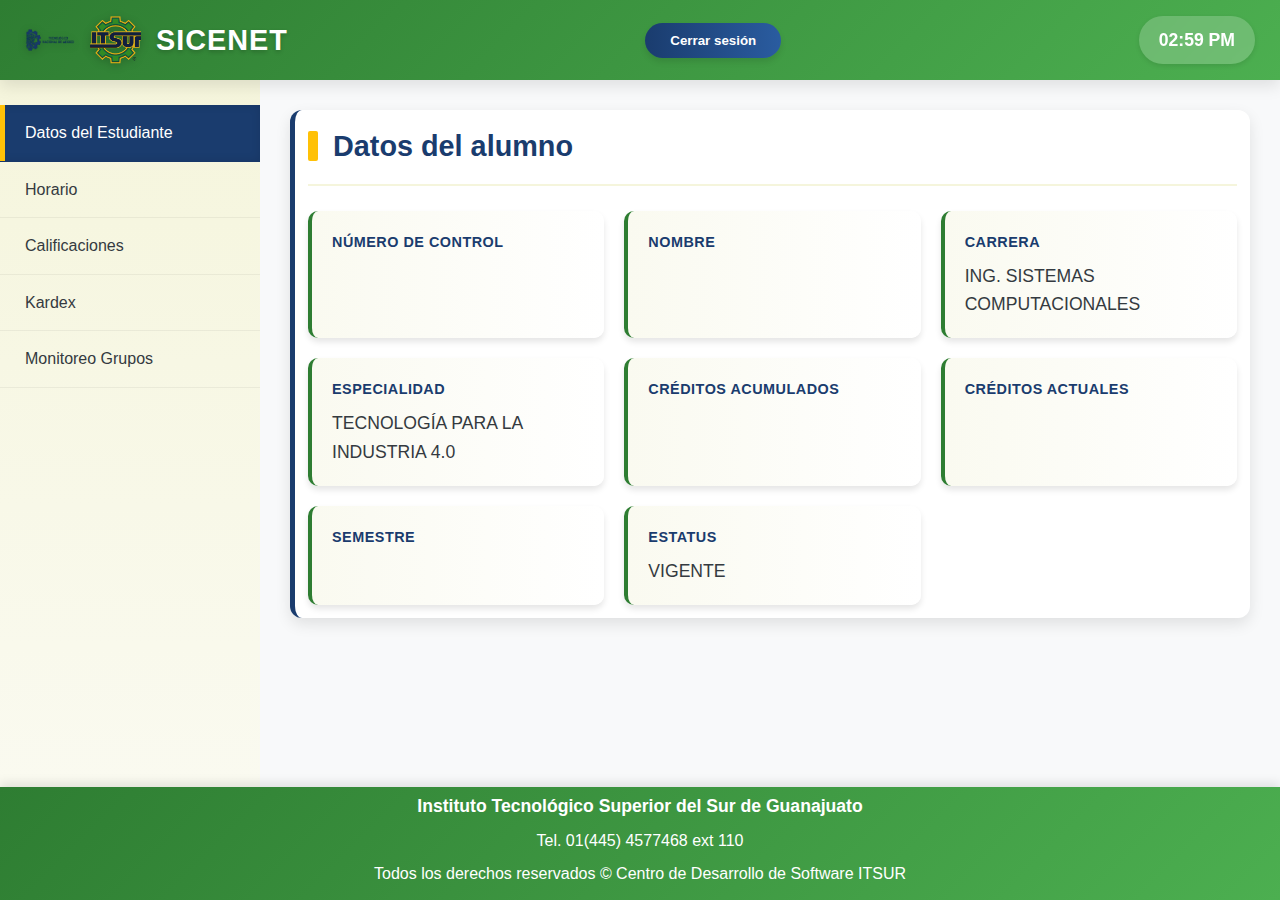
<file: index.html>
<!DOCTYPE html>
<html lang="en">

<head>
    <meta charset="UTF-8">
    <meta name="viewport" content="width=device-width, initial-scale=1.0">
    <title>Horarios SICENET</title>
    <link rel="stylesheet" href="estilos.css">
</head>

<body>
    <nav class="barra-superior">
        <div class="logo-container">
            <img class="logo1" src="img/tecnm.png" alt="logo TECNM">
            <img class="logo1" src="img/itsur.png" alt="logo ITSUR">
            <div class="titulo-sistema">SICENET</div>
        </div>
        <button class="cerrar">Cerrar sesión</button>
        <div class="hora-actual">02:59 PM</div>
    </nav>

    <div class="contenedor-principal">
        <aside class="barra-lateral">
            <div class="menu-horizontal">
                <div class="opcion-menu activo" data-target="datos-estudiante">Datos del Estudiante</div>
                <div class="opcion-menu" data-target="horario">Horario</div>
                <div class="opcion-menu" data-target="calificaciones">Calificaciones</div>
                <div class="opcion-menu" data-target="kardex">Kardex</div>
                <div class="opcion-menu" data-target="monitoreo">Monitoreo Grupos</div>
            </div>
        </aside>

        <main class="contenido">
            <section id="datos-estudiante" class="seccion">
                <h2 class="titulo-seccion">Datos del alumno</h2>
                <div class="datos-alumno">
                    <div class="dato-item">
                        <div class="dato-label">Número de Control</div>
                        <div></div>
                    </div>
                    <div class="dato-item">
                        <div class="dato-label">Nombre</div>
                        <div></div>
                    </div>
                    <div class="dato-item">
                        <div class="dato-label">Carrera</div>
                        <div>ING. SISTEMAS COMPUTACIONALES</div>
                    </div>
                    <div class="dato-item">
                        <div class="dato-label">Especialidad</div>
                        <div>TECNOLOGÍA PARA LA INDUSTRIA 4.0</div>
                    </div>
                    <div class="dato-item">
                        <div class="dato-label">Créditos Acumulados</div>
                        <div></div>
                    </div>
                    <div class="dato-item">
                        <div class="dato-label">Créditos Actuales</div>
                        <div></div>
                    </div>
                    <div class="dato-item">
                        <div class="dato-label">Semestre</div>
                        <div></div>
                    </div>
                    <div class="dato-item">
                        <div class="dato-label">Estatus</div>
                        <div>VIGENTE</div>
                    </div>
                </div>
            </section>

            <section id="horario" class="seccion seccion-oculta">
                <h2 class="titulo-seccion">Carga Académica del Alumno</h2>
                <table class="tabla-horarios">
                    <thead>
                        <tr>
                            <th>ACTIVIDAD</th>
                            <th>CLAVE</th>
                            <th>CRÉDITOS</th>
                            <th>LUNES</th>
                            <th>MARTES</th>
                            <th>MIÉRCOLES</th>
                            <th>JUEVES</th>
                            <th>VIERNES</th>
                            <th>SÁBADO</th>
                        </tr>
                    </thead>
                    <tbody>
                        <tr>
                            <td>SERVICIO SOCIAL</td>
                            <td>SS0001</td>
                            <td>10</td>
                            <td>10:30-11:40</td>
                            <td></td>
                            <td></td>
                            <td></td>
                            <td></td>
                            <td></td>
                        </tr>
                        <tr>
                            <td>RESIDENCIA PROFESIONAL</td>
                            <td>RP0001</td>
                            <td>10</td>
                            <td></td>
                            <td>15:00-16:00</td>
                            <td></td>
                            <td>15:00-16:00</td>
                            <td></td>
                            <td></td>
                        </tr>
                        <tr>
                            <td>ADMINISTRACIÓN DE PROYECTOS</td>
                            <td>AP0001</td>
                            <td>5</td>
                            <td>08:00-10:00</td>
                            <td></td>
                            <td>08:00-10:00</td>
                            <td></td>
                            <td></td>
                            <td></td>
                        </tr>
                    </tbody>
                </table>
            </section>

            <section id="calificaciones" class="seccion seccion-oculta">
                <h2 class="titulo-seccion">Calificaciones</h2>
                <div class="contenido-vacio">
                    El contenido de calificaciones estará disponible próximamente
                </div>
            </section>

            <section id="kardex" class="seccion seccion-oculta">
                <h2 class="titulo-seccion">Kardex</h2>
                <div class="contenido-vacio">
                    El contenido del kardex estará disponible próximamente
                </div>
            </section>

            <section id="monitoreo" class="seccion seccion-oculta">
                <h2 class="titulo-seccion">Monitoreo de Grupos</h2>
                <div class="contenido-vacio">
                    El contenido de monitoreo de grupos estará disponible próximamente
                </div>
            </section>
        </main>
    </div>

    <footer class="f-datos">
        <div>Instituto Tecnológico Superior del Sur de Guanajuato</div>
        <div>Tel. 01(445) 4577468 ext 110</div>
        <div>Todos los derechos reservados © Centro de Desarrollo de Software ITSUR</div>
    </footer>

    <script>
        document.addEventListener('DOMContentLoaded', function () {
            const opcionesMenu = document.querySelectorAll('.opcion-menu');

            function cambiarSeccion(targetId) {
                document.querySelectorAll('.seccion').forEach(seccion => {
                    seccion.classList.add('seccion-oculta');
                });

                document.getElementById(targetId).classList.remove('seccion-oculta');

                opcionesMenu.forEach(opcion => {
                    opcion.classList.remove('activo');
                    if (opcion.getAttribute('data-target') === targetId) {
                        opcion.classList.add('activo');
                    }
                });
            }

            opcionesMenu.forEach(opcion => {
                opcion.addEventListener('click', function () {
                    const targetId = this.getAttribute('data-target');
                    cambiarSeccion(targetId);
                });
            });

            cambiarSeccion('datos-estudiante');
        });
    </script>
</body>

</html>
</file>
<file: estilos.css>
:root {
            --color-azul: #1a3c6e;
            --color-azul-claro: #2a5ca0;
            --color-beige: #f5f5dc;
            --color-beige-claro: #fafaf0;
            --color-blanco: #ffffff;
            --color-verde: #2e7d32;
            --color-verde-claro: #4caf50;
            --color-amarillo: #ffc107;
            --color-amarillo-claro: #ffd54f;
            --color-gris-claro: #f8f9fa;
            --color-gris-medio: #e9ecef;
            --color-gris-oscuro: #343a40;
            --sombra-suave: 0 4px 6px rgba(0, 0, 0, 0.1);
            --sombra-media: 0 6px 15px rgba(0, 0, 0, 0.1);
            --transicion: all 0.3s ease;
        }

        * {
            box-sizing: border-box;
            padding: 0;
            margin: 0;
            font-family: 'Segoe UI', Tahoma, Geneva, Verdana, sans-serif;
        }

        body {
            background: linear-gradient(135deg, var(--color-gris-claro) 0%, var(--color-gris-medio) 100%);
            color: var(--color-gris-oscuro);
            line-height: 1.6;
            display: flex;
            flex-direction: column;
            min-height: 100vh;
        }

        .barra-superior {
            background: linear-gradient(135deg, var(--color-verde) 0%, var(--color-verde-claro) 100%);
            color: var(--color-blanco);
            padding: 15px 25px;
            display: flex;
            justify-content: space-between;
            align-items: center;
            box-shadow: var(--sombra-media);
            position: relative;
            z-index: 100;
        }

        .logo-container {
            display: flex;
            align-items: center;
            gap: 15px;
        }

        .logo1 {
            height: 50px;
            width: auto;
            filter: drop-shadow(0 2px 4px rgba(0, 0, 0, 0.2));
            transition: transform 0.3s ease;
        }

        .logo1:hover {
            transform: scale(1.05);
        }

        .titulo-sistema {
            font-size: 1.8rem;
            font-weight: 700;
            letter-spacing: 1px;
            text-shadow: 0 2px 4px rgba(0, 0, 0, 0.2);
        }

        .hora-actual {
            background-color: rgba(255, 255, 255, 0.2);
            padding: 10px 20px;
            border-radius: 30px;
            font-weight: bold;
            font-size: 1.1rem;
            backdrop-filter: blur(5px);
            box-shadow: 0 2px 5px rgba(0, 0, 0, 0.1);
        }

        .cerrar {
            background: linear-gradient(to right, var(--color-azul), var(--color-azul-claro));
            color: var(--color-blanco);
            border: none;
            border-radius: 30px;
            font-weight: bold;
            padding: 10px 25px;
            cursor: pointer;
            transition: var(--transicion);
            box-shadow: 0 4px 6px rgba(0, 0, 0, 0.1);
        }

        .cerrar:hover {
            transform: translateY(-2px);
            box-shadow: 0 6px 12px rgba(0, 0, 0, 0.15);
            background: linear-gradient(to right, var(--color-azul-claro), var(--color-azul));
        }

        .contenedor-principal {
            display: flex;
            flex: 1;
        }

        .barra-lateral {
            background: linear-gradient(to bottom, var(--color-beige), var(--color-beige-claro));
            width: 260px;
            padding: 25px 0;
            box-shadow: var(--sombra-suave);
            transition: var(--transicion);
            display: flex;
            flex-direction: column;
        }

        .menu-horizontal {
            display: flex;
            flex-direction: column;
        }

        .opcion-menu {
            padding: 15px 25px;
            border-bottom: 1px solid rgba(0, 0, 0, 0.05);
            cursor: pointer;
            transition: var(--transicion);
            display: flex;
            align-items: center;
            font-weight: 500;
            position: relative;
            overflow: hidden;
        }

        .opcion-menu:before {
            content: '';
            position: absolute;
            left: 0;
            top: 0;
            height: 100%;
            width: 5px;
            background: var(--color-azul);
            transform: scaleY(0);
            transition: var(--transicion);
        }

        .opcion-menu:hover {
            background-color: rgba(255, 255, 255, 0.6);
            padding-left: 30px;
        }

        .opcion-menu:hover:before {
            transform: scaleY(1);
        }

        .opcion-menu.activo {
            background-color: var(--color-azul);
            color: var(--color-blanco);
            box-shadow: inset 0 0 10px rgba(0, 0, 0, 0.1);
        }

        .opcion-menu.activo:before {
            transform: scaleY(1);
            background: var(--color-amarillo);
        }

        .contenido {
            flex: 1;
            padding: 30px;
            overflow-y: auto;
            background-color: var(--color-gris-claro);
        }

        .seccion {
            background-color: var(--color-blanco);
            border-radius: 12px;
            padding: 13px;
            margin-bottom: 20px;
            box-shadow: var(--sombra-media);
            transition: var(--transicion);
            border-left: 5px solid var(--color-azul);
        }

        .seccion:hover {
            transform: translateY(-5px);
            box-shadow: 0 10px 20px rgba(0, 0, 0, 0.1);
        }

        .titulo-seccion {
            color: var(--color-azul);
            margin-bottom: 25px;
            padding-bottom: 15px;
            border-bottom: 2px solid var(--color-beige);
            font-size: 1.8rem;
            font-weight: 600;
            display: flex;
            align-items: center;
        }

        .titulo-seccion:before {
            content: '';
            display: inline-block;
            width: 10px;
            height: 30px;
            background: var(--color-amarillo);
            margin-right: 15px;
            border-radius: 2px;
        }

        .datos-alumno {
            display: grid;
            grid-template-columns: repeat(auto-fill, minmax(280px, 1fr));
            gap: 20px;
        }

        .dato-item {
            background: linear-gradient(to right, var(--color-beige-claro), var(--color-blanco));
            padding: 20px;
            border-radius: 10px;
            box-shadow: var(--sombra-suave);
            transition: var(--transicion);
            border-left: 4px solid var(--color-verde);
        }

        .dato-item:hover {
            transform: translateX(5px);
            box-shadow: 0 6px 12px rgba(0, 0, 0, 0.1);
        }

        .dato-label {
            font-weight: 600;
            color: var(--color-azul);
            margin-bottom: 8px;
            font-size: 0.9rem;
            text-transform: uppercase;
            letter-spacing: 0.5px;
        }

        .dato-item div:last-child {
            font-size: 1.1rem;
            color: var(--color-gris-oscuro);
            font-weight: 500;
        }

        .tabla-horarios {
            width: 100%;
            border-collapse: separate;
            border-spacing: 0;
            margin-top: 20px;
            border-radius: 10px;
            overflow: hidden;
            box-shadow: var(--sombra-suave);
        }

        .tabla-horarios th {
            background: linear-gradient(to right, var(--color-azul), var(--color-azul-claro));
            color: var(--color-blanco);
            padding: 16px 12px;
            text-align: left;
            font-weight: 600;
            position: relative;
        }

        .tabla-horarios th:after {
            content: '';
            position: absolute;
            right: 0;
            top: 20%;
            height: 60%;
            width: 1px;
            background: rgba(255, 255, 255, 0.3);
        }

        .tabla-horarios th:last-child:after {
            display: none;
        }

        .tabla-horarios td {
            padding: 14px 12px;
            border-bottom: 1px solid var(--color-gris-medio);
            transition: var(--transicion);
        }

        .tabla-horarios tr:nth-child(even) {
            background-color: var(--color-beige-claro);
        }

        .tabla-horarios tr:hover {
            background-color: rgba(26, 60, 110, 0.05);
        }

        .tabla-horarios tr:hover td {
            transform: scale(1.01);
        }

        .f-datos {
            background: linear-gradient(135deg, var(--color-verde) 0%, var(--color-verde-claro) 100%);
            color: var(--color-blanco);
            padding: 5px;
            text-align: center;
            margin-top: auto;
            box-shadow: 0 -4px 10px rgba(0, 0, 0, 0.1);
        }

        .f-datos div {
            margin-bottom: 8px;
        }

        .f-datos div:first-child {
            font-weight: 600;
            font-size: 1.1rem;
        }

        /* Estilo para secciones ocultas */
        .seccion-oculta {
            display: none;
        }

        /* Indicador de carga para secciones vacías */
        .contenido-vacio {
            text-align: center;
            padding: 40px 20px;
            color: var(--color-gris-oscuro);
            font-style: italic;
        }

        .contenido-vacio:before {
            content: "⏳";
            display: block;
            font-size: 3rem;
            margin-bottom: 15px;
            opacity: 0.6;
        }

        /* Media Queries para Responsividad Mejorada */
        @media (max-width: 1024px) {
            .barra-lateral {
                width: 220px;
            }

            .datos-alumno {
                grid-template-columns: repeat(2, 1fr);
            }

            .contenido {
                padding: 20px;
            }

            .seccion {
                padding: 25px;
            }
        }

        @media (max-width: 768px) {
            .contenedor-principal {
                flex-direction: column;
            }

            .barra-lateral {
                width: 100%;
                padding: 0;
            }

            .menu-horizontal {
                flex-direction: row;
                overflow-x: auto;
                padding: 10px 0;
            }

            .opcion-menu {
                flex: 0 0 auto;
                border-bottom: none;
                border-right: 1px solid rgba(0, 0, 0, 0.05);
                white-space: nowrap;
                padding: 12px 20px;
                min-width: 180px;
            }

            .opcion-menu:before {
                width: 100%;
                height: 4px;
                top: auto;
                bottom: 0;
                transform: scaleX(0);
            }

            .opcion-menu:hover:before {
                transform: scaleX(1);
            }

            .opcion-menu.activo:before {
                transform: scaleX(1);
            }

            .contenido {
                padding: 15px;
            }

            .datos-alumno {
                grid-template-columns: 1fr;
                gap: 15px;
            }

            .tabla-horarios {
                display: block;
                overflow-x: auto;
            }

            .hora-actual {
                font-size: 0.9rem;
                padding: 8px 15px;
            }

            .titulo-sistema {
                font-size: 1.4rem;
            }

            .barra-superior {
                flex-wrap: wrap;
                padding: 15px;
            }

            .cerrar {
                margin-top: 10px;
                order: 3;
                width: 100%;
                border-radius: 10px;
            }

            .logo-container {
                flex: 1;
            }
        }

        @media (max-width: 480px) {
            .barra-superior {
                flex-direction: column;
                text-align: center;
                padding: 15px 10px;
                gap: 10px;
            }

            .logo-container {
                flex-direction: column;
                margin-bottom: 0;
                gap: 10px;
            }

            .titulo-sistema {
                font-size: 1.3rem;
            }

            .hora-actual {
                width: 100%;
                margin-top: 0;
                border-radius: 10px;
            }

            .seccion {
                padding: 20px 15px;
                margin-bottom: 20px;
            }

            .titulo-seccion {
                font-size: 1.4rem;
            }

            .dato-item {
                padding: 15px;
            }

            .f-datos {
                padding: 15px 10px;
            }

            .f-datos div:first-child {
                font-size: 1rem;
            }
        }

        @media (min-width: 1600px) {
            .contenedor-principal {
                max-width: 1600px;
                margin: 0 auto;
            }

            .datos-alumno {
                grid-template-columns: repeat(4, 1fr);
            }
        }
</file>
